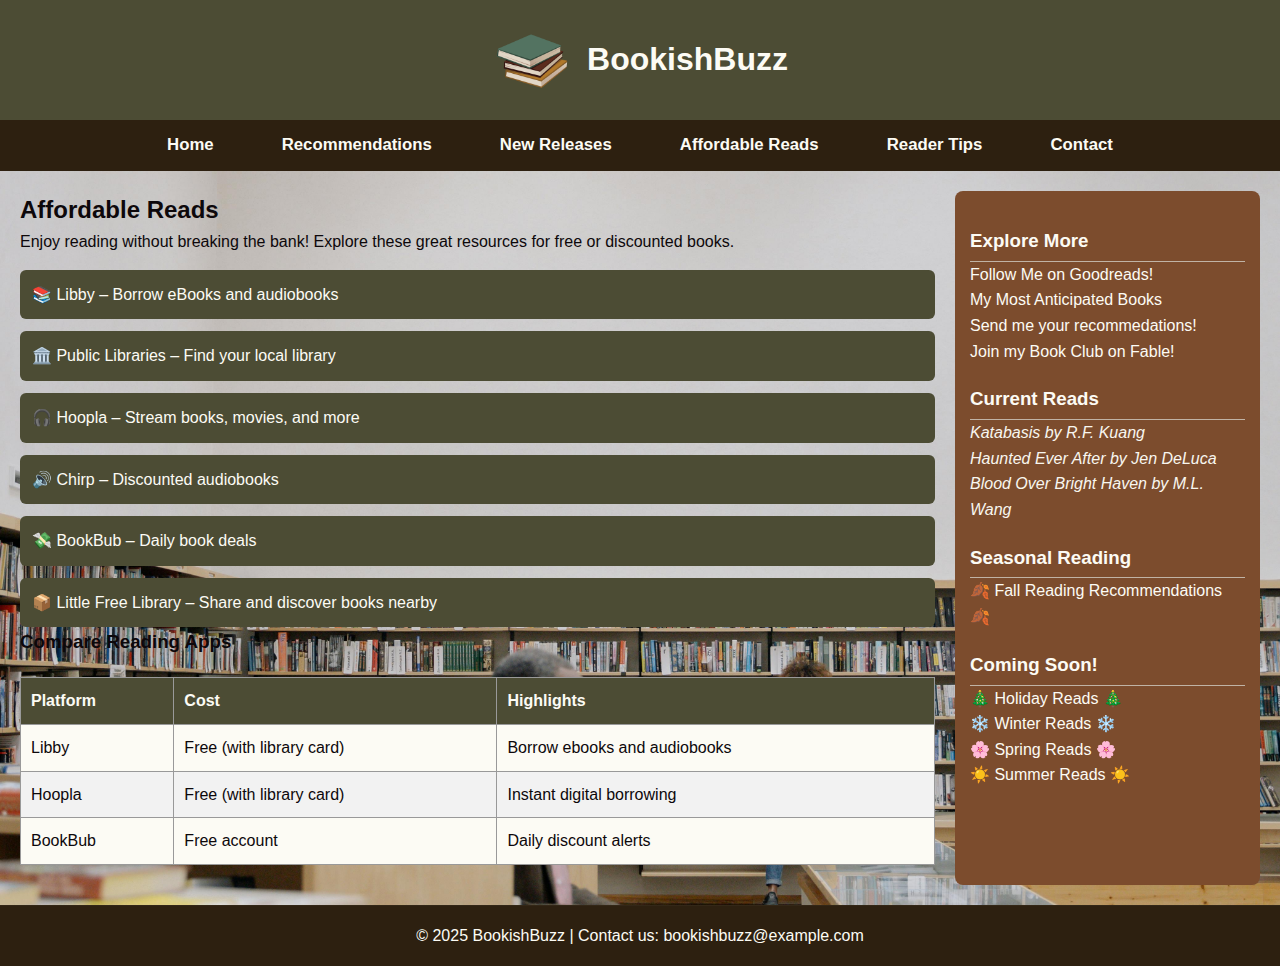
<file: affordable-reads.html>
<!DOCTYPE html>
<html lang="en">
<head>
  <meta charset="UTF-8">
  <meta name="viewport" content="width=device-width, initial-scale=1.0">
  <meta name="description" content="Discover affordable and free reading options with BookishBuzz. Explore library apps, book deals, and budget-friendly ways to enjoy more books.">
  <meta name="author" content="BookishBuzz Team">
  <meta name="keywords" content="free books, affordable reading, Libby, Hoopla, BookBub, library ebooks, budget books">

  <!-- Google tag (gtag.js) -->
<script async src="https://www.googletagmanager.com/gtag/js?id=G-G4XDZD9MVH"></script>
<script>
  window.dataLayer = window.dataLayer || [];
  function gtag(){dataLayer.push(arguments);}
  gtag('js', new Date());

  gtag('config', 'G-G4XDZD9MVH');
</script>

  <title>BookishBuzz - Affordable Reads</title>
  <link rel="stylesheet" href="bookishbuzz.css">
</head>
<body class="affordable-page">
  <div id="wrapper">

<header>
  <img src="images/booklogo.PNG" alt="Three stacked books with green, brown, and yellow covers, arranged at angles to suggest a casual, welcoming atmosphere. No visible text. The background is plain, emphasizing the books as the central focus. The tone is warm and inviting." class="logo">
  <h1><a href="index.html" class="site-title">BookishBuzz</a></h1>
</header>

    <nav>
      <ul>
        <li><a href="index.html">Home</a></li>
        <li><a href="recommendations.html">Recommendations</a></li>
        <li><a href="new-releases.html">New Releases</a></li>
        <li><a href="affordable-reads.html">Affordable Reads</a></li>
        <li><a href="reader-tips.html">Reader Tips</a></li>
        <li><a href="contact.html">Contact</a></li>
      </ul>
    </nav>

    <div class="container">
<main>
  <h2>Affordable Reads</h2>
  <p>Enjoy reading without breaking the bank! Explore these great resources for free or discounted books.</p>

  <div class="affordable-links">
    <a href="https://libbyapp.com/interview/welcome#doYouHaveACard" target="_blank">📚 Libby – Borrow eBooks and audiobooks</a>
    <a href="https://www.usa.gov/libraries-and-archives" target="_blank">🏛️ Public Libraries – Find your local library</a>
    <a href="https://www.hoopladigital.com" target="_blank">🎧 Hoopla – Stream books, movies, and more</a>
    <a href="https://www.chirpbooks.com/home" target="_blank">🔊 Chirp – Discounted audiobooks</a>
    <a href="https://www.bookbub.com/launch" target="_blank">💸 BookBub – Daily book deals</a>
    <a href="https://littlefreelibrary.org/" target="_blank">📦 Little Free Library – Share and discover books nearby</a>
  </div>

  <section>
  <h3>Compare Reading Apps</h3>
  <table>
    <thead>
      <tr>
        <th>Platform</th>
        <th>Cost</th>
        <th>Highlights</th>
      </tr>
    </thead>
    <tbody>
      <tr>
        <td>Libby</td>
        <td>Free (with library card)</td>
        <td>Borrow ebooks and audiobooks</td>
      </tr>
      <tr>
        <td>Hoopla</td>
        <td>Free (with library card)</td>
        <td>Instant digital borrowing</td>
      </tr>
      <tr>
        <td>BookBub</td>
        <td>Free account</td>
        <td>Daily discount alerts</td>
      </tr>
    </tbody>
  </table>
</section>
</main>


<aside>
  <h3>Explore More</h3>
  <ul>
    <li><a href="https://www.goodreads.com/user/show/118692217">Follow Me on Goodreads! </a></li>
    <li><a href="new-releases.html">My Most Anticipated Books</a></li>
    <li><a href="contact.html">Send me your recommedations!</a></li>
    <li><a href="https://fable.co/club/fantasy-ish-book-club-with-jackie-jackieandbooks-408933734964">Join my Book Club on Fable!</a></li>
  </ul>

  <h3>Current Reads</h3>
  <ul class="current-reads">
    <li><em>Katabasis</em> by R.F. Kuang</li>
    <li><em>Haunted Ever After</em> by Jen DeLuca</li>
    <li><em>Blood Over Bright Haven</em> by M.L. Wang</li>
  </ul>

  <h3>Seasonal Reading</h3>
  <ul>
    <li><a href="fallreads.html">🍂 Fall Reading Recommendations 🍂</a></li>
  </ul>
    <h3>Coming Soon!</h3>
  <ul>
    <li><a href="holidayreads.html">🎄 Holiday Reads 🎄</a></li>
    <li><a href="winterreads.html">❄️ Winter Reads ❄️</a></li>
    <li><a href="springreads.html">🌸 Spring Reads 🌸</a></li>
    <li><a href="summerreads.html">☀️ Summer Reads ☀️</a></li>
  </ul>
</aside>
    </div>

    <footer>
      <p>&copy; 2025 BookishBuzz |
        Contact us: <a href="mailto:bookishbuzz@example.com">bookishbuzz@example.com</a>
      </p>
    </footer>

  </div>
</body>
</html>
</file>
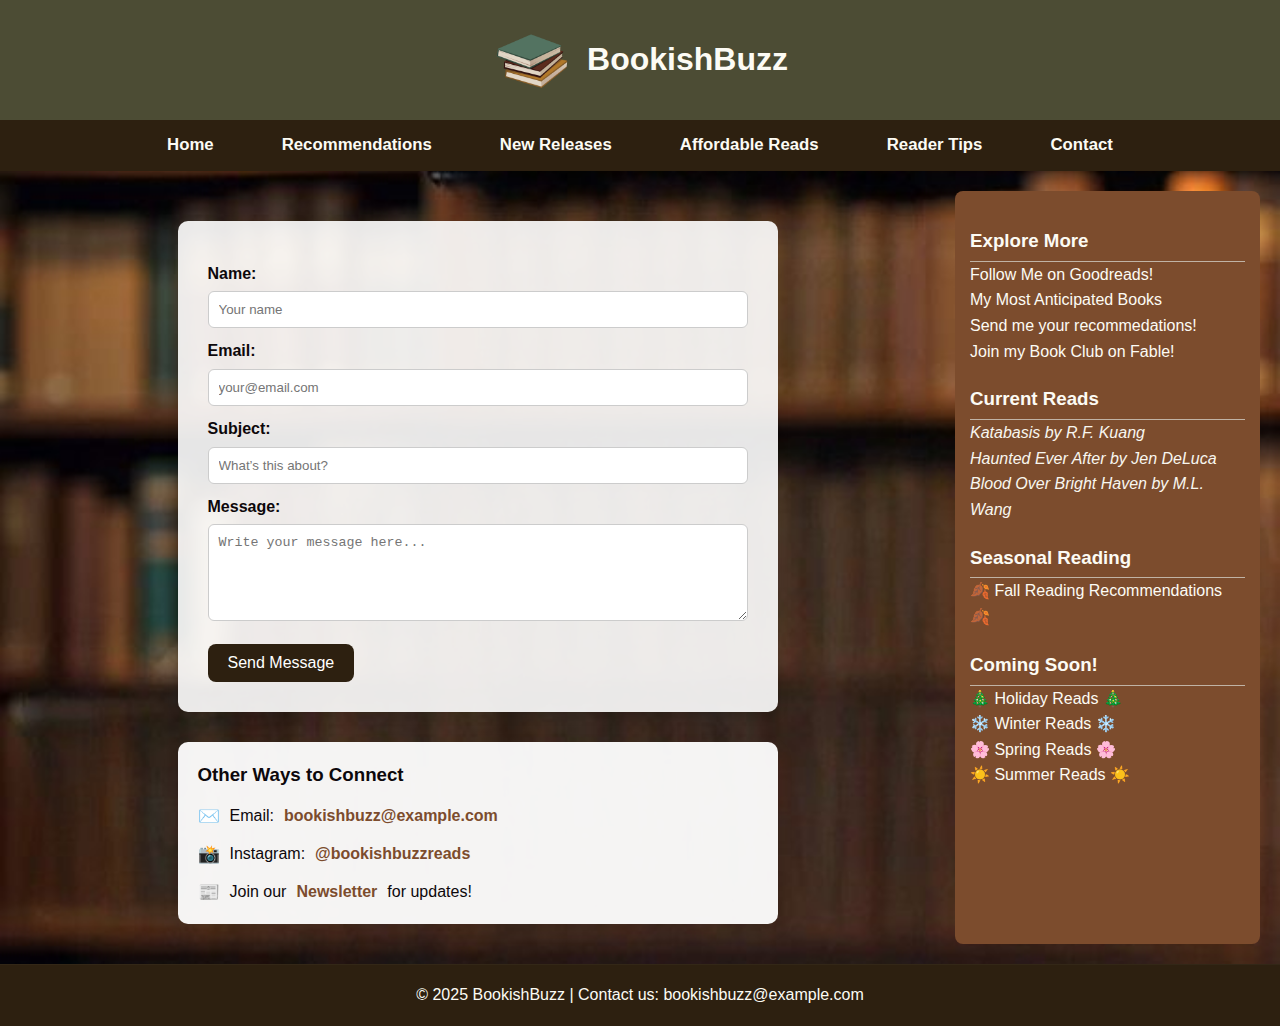
<file: contact.html>
<!DOCTYPE html>
<html lang="en">
<head>
  <meta charset="UTF-8">
  <meta name="viewport" content="width=device-width, initial-scale=1.0">
  <meta name="description" content="Contact BookishBuzz to share your book recommendations, join our newsletter, or connect on social media.">
  <meta name="author" content="BookishBuzz Team">
  <meta name="keywords" content="contact, book blog contact, email, bookishbuzz, reader community, newsletter signup">

  <!-- Google tag (gtag.js) -->
<script async src="https://www.googletagmanager.com/gtag/js?id=G-G4XDZD9MVH"></script>
<script>
  window.dataLayer = window.dataLayer || [];
  function gtag(){dataLayer.push(arguments);}
  gtag('js', new Date());

  gtag('config', 'G-G4XDZD9MVH');
</script>

  <title>Contact | BookishBuzz</title>
  <link rel="stylesheet" href="bookishbuzz.css">
</head>
<body class="contact-page">
  <div id="wrapper">

<header>
  <img src="images/booklogo.PNG" alt="Three stacked books with green, brown, and yellow covers, arranged at angles to suggest a casual, welcoming atmosphere. No visible text. The background is plain, emphasizing the books as the central focus. The tone is warm and inviting." class="logo">
  <h1><a href="index.html" class="site-title">BookishBuzz</a></h1>
</header>

    <nav>
      <ul>
        <li><a href="index.html">Home</a></li>
        <li><a href="recommendations.html">Recommendations</a></li>
        <li><a href="new-releases.html">New Releases</a></li>
        <li><a href="affordable-reads.html">Affordable Reads</a></li>
        <li><a href="reader-tips.html">Reader Tips</a></li>
        <li><a href="contact.html">Contact</a></li>
      </ul>
    </nav>

    <div class="container">
      <main>
<section class="contact-form-section">
  <input type="checkbox" id="submitted" hidden>

  <form class="contact-form" onsubmit="event.preventDefault(); document.getElementById('submitted').checked = true;">
    <label for="name">Name:</label>
    <input type="text" id="name" name="name" placeholder="Your name" required>

    <label for="email">Email:</label>
    <input type="email" id="email" name="email" placeholder="your@email.com" required>

    <label for="subject">Subject:</label>
    <input type="text" id="subject" name="subject" placeholder="What’s this about?" required>

    <label for="message">Message:</label>
    <textarea id="message" name="message" rows="5" placeholder="Write your message here..." required></textarea>

    <button type="submit">Send Message</button>
</form>

<div class="thank-you-message">
    <h3>Thank you for reaching out! 💌</h3>
    <p>Your message has been sent. I’ll get back to you as soon as possible.</p>
  </div>
</section>

    <section class="other-contact">
        <h3>Other Ways to Connect</h3>
            <ul>
            <li>Email: <a href="mailto:bookishbuzz@example.com">bookishbuzz@example.com</a></li>
            <li>Instagram: <a href="#" target="_blank">@bookishbuzzreads</a></li>
            <li>Join our <a href="#">Newsletter</a> for updates!</li>
            </ul>
    </section>
</main>

<aside>
  <h3>Explore More</h3>
  <ul>
    <li><a href="https://www.goodreads.com/user/show/118692217">Follow Me on Goodreads! </a></li>
    <li><a href="new-releases.html">My Most Anticipated Books</a></li>
    <li><a href="contact.html">Send me your recommedations!</a></li>
    <li><a href="https://fable.co/club/fantasy-ish-book-club-with-jackie-jackieandbooks-408933734964">Join my Book Club on Fable!</a></li>
  </ul>

  <h3>Current Reads</h3>
  <ul class="current-reads">
    <li><em>Katabasis</em> by R.F. Kuang</li>
    <li><em>Haunted Ever After</em> by Jen DeLuca</li>
    <li><em>Blood Over Bright Haven</em> by M.L. Wang</li>
  </ul>

  <h3>Seasonal Reading</h3>
  <ul>
    <li><a href="fallreads.html">🍂 Fall Reading Recommendations 🍂</a></li>
  </ul>
    <h3>Coming Soon!</h3>
  <ul>
    <li><a href="holidayreads.html">🎄 Holiday Reads 🎄</a></li>
    <li><a href="winterreads.html">❄️ Winter Reads ❄️</a></li>
    <li><a href="springreads.html">🌸 Spring Reads 🌸</a></li>
    <li><a href="summerreads.html">☀️ Summer Reads ☀️</a></li>
  </ul>
</aside>

    </div>

    <footer>
      <p>&copy; 2025 BookishBuzz | Contact us: <a href="mailto:bookishbuzz@example.com">bookishbuzz@example.com</a></p>
    </footer>

  </div>
</body>
</html>
</file>
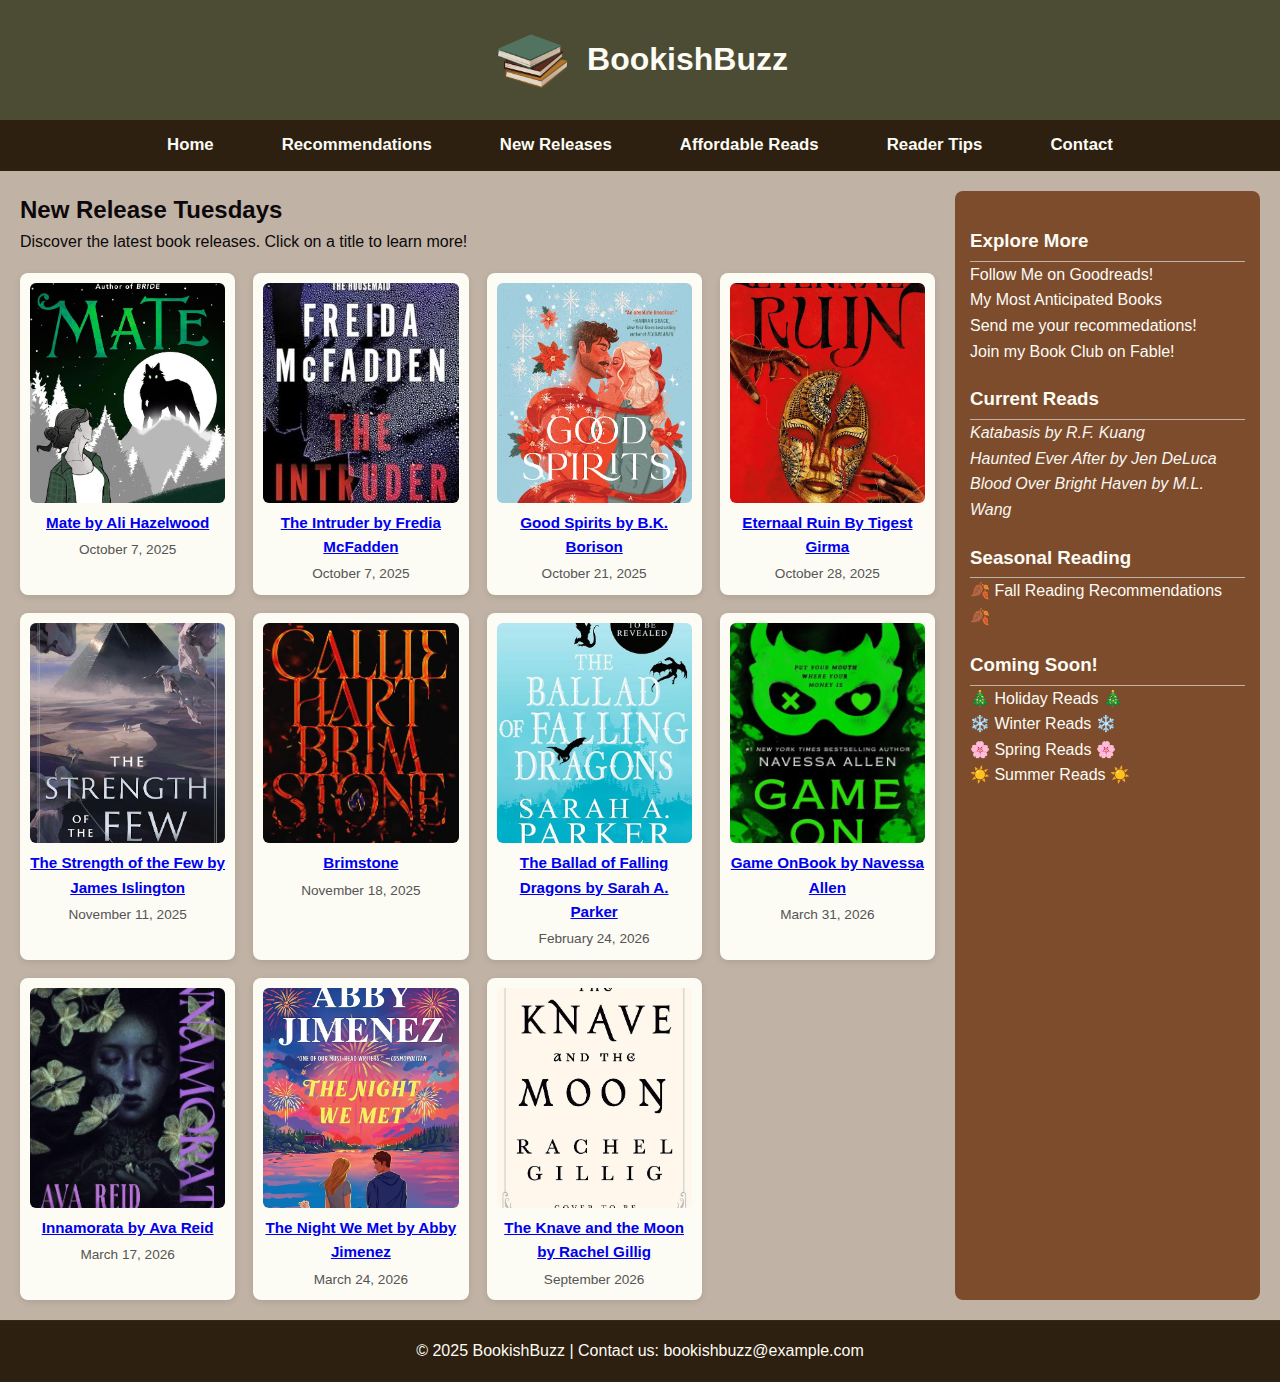
<file: new-releases.html>
<!DOCTYPE html>
<html lang="en">
<head>
  <meta charset="UTF-8">
  <meta name="viewport" content="width=device-width, initial-scale=1.0">
  <meta name="description" content="Stay updated with the newest book releases on BookishBuzz. Browse upcoming titles in fantasy, romance, and more.">
  <meta name="author" content="BookishBuzz Team">
  <meta name="keywords" content="new book releases, 2025 books, fantasy novels, romance releases, new fiction, upcoming books">

  <!-- Google tag (gtag.js) -->
<script async src="https://www.googletagmanager.com/gtag/js?id=G-G4XDZD9MVH"></script>
<script>
  window.dataLayer = window.dataLayer || [];
  function gtag(){dataLayer.push(arguments);}
  gtag('js', new Date());

  gtag('config', 'G-G4XDZD9MVH');
</script>

  <title>BookishBuzz - New Releases</title>
  <link rel="stylesheet" href="bookishbuzz.css">
</head>
<body>
  <div id="wrapper">

<header>
  <img src="images/booklogo.PNG" alt="Three stacked books with green, brown, and yellow covers, arranged at angles to suggest a casual, welcoming atmosphere. No visible text. The background is plain, emphasizing the books as the central focus. The tone is warm and inviting." class="logo">
  <h1><a href="index.html" class="site-title">BookishBuzz</a></h1>
</header>

    <nav>
      <ul>
        <li><a href="index.html">Home</a></li>
        <li><a href="recommendations.html">Recommendations</a></li>
        <li><a href="new-releases.html">New Releases</a></li>
        <li><a href="affordable-reads.html">Affordable Reads</a></li>
        <li><a href="reader-tips.html">Reader Tips</a></li>
        <li><a href="contact.html">Contact</a></li>
      </ul>
    </nav>

    <div class="container">
<main>
  <h2>New Release Tuesdays</h2>
  <p>Discover the latest book releases. Click on a title to learn more!</p>

  <section class="new-releases-grid">
    <article>
      <img src="images/New Releases/mate.jpg" alt="Mate Book Cover">
      <h3><a href="#">Mate by Ali Hazelwood</a></h3>
      <p>October 7, 2025</p>
    </article>

    <article>
      <img src="images/New Releases/theintruder.jpg" alt="The Intruder Book Cover">
      <h3><a href="#">The Intruder by Fredia McFadden</a></h3>
      <p>October 7, 2025</p>
    </article>
    <article>
      <img src="images/New Releases/goodspirts.jpg" alt="Good Spirts Book Cover">
      <h3><a href="#">Good Spirits by B.K. Borison </a></h3>
      <p>October 21, 2025</p>
    </article>
    <article>
      <img src="images/New Releases/eternalruin.jpg" alt="Eternal Ruin Book Cover">
      <h3><a href="#">Eternaal Ruin By Tigest Girma</a></h3>
      <p>October 28, 2025</p>
    </article>
    <article>
      <img src="images/New Releases/thestrengthofthefew.jpg" alt="The Strength of the Few Book Cover">
      <h3><a href="#">The Strength of the Few by James Islington</a></h3>
      <p>November 11, 2025</p>
    </article>    
    <article>
      <img src="images/New Releases/brimstone.jpg" alt="brimstone Book Cover">
      <h3><a href="#">Brimstone</a></h3>
      <p>November 18, 2025</p>
    </article>
    <article>
      <img src="images/New Releases/theballadoffallingdragons.jpg" alt="The Ballad of Falling Dragons Book Cover">
      <h3><a href="#">The Ballad of Falling Dragons by Sarah A. Parker</a></h3>
      <p>February 24, 2026</p>
    </article>    
    <article>
      <img src="images/New Releases/gameon.jpg" alt="Game On Book Cover">
      <h3><a href="#">Game OnBook by Navessa Allen</a></h3>
      <p>March 31, 2026</p>
    </article>

    <article>
      <img src="images/New Releases/innamorata.jpg" alt="Innamorata Book Cover">
      <h3><a href="#">Innamorata by Ava Reid</a></h3>
      <p>March 17, 2026</p>
    </article>


    <article>
      <img src="images/New Releases/thenightwemet.JPG" alt="The Night We Met Book Cover">
      <h3><a href="#">The Night We Met by Abby Jimenez</a></h3>
      <p>March 24, 2026</p>
    </article>
    <article>
      <img src="images/New Releases/theknaveandthemoon.jpg" alt="The Knave and the Moon Book Cover">
      <h3><a href="#">The Knave and the Moon by Rachel Gillig</a></h3>
      <p>September 2026</p>
    </article>
  </section>
  </main>

<aside>
  <h3>Explore More</h3>
  <ul>
    <li><a href="https://www.goodreads.com/user/show/118692217">Follow Me on Goodreads! </a></li>
    <li><a href="new-releases.html">My Most Anticipated Books</a></li>
    <li><a href="contact.html">Send me your recommedations!</a></li>
    <li><a href="https://fable.co/club/fantasy-ish-book-club-with-jackie-jackieandbooks-408933734964">Join my Book Club on Fable!</a></li>
  </ul>

  <h3>Current Reads</h3>
  <ul class="current-reads">
    <li><em>Katabasis</em> by R.F. Kuang</li>
    <li><em>Haunted Ever After</em> by Jen DeLuca</li>
    <li><em>Blood Over Bright Haven</em> by M.L. Wang</li>
  </ul>

  <h3>Seasonal Reading</h3>
  <ul>
    <li><a href="fallreads.html">🍂 Fall Reading Recommendations 🍂</a></li>
  </ul>
    <h3>Coming Soon!</h3>
  <ul>
    <li><a href="holidayreads.html">🎄 Holiday Reads 🎄</a></li>
    <li><a href="winterreads.html">❄️ Winter Reads ❄️</a></li>
    <li><a href="springreads.html">🌸 Spring Reads 🌸</a></li>
    <li><a href="summerreads.html">☀️ Summer Reads ☀️</a></li>
  </ul>
</aside>
    </div>

    <footer>
      <p>&copy; 2025 BookishBuzz |
        Contact us: <a href="mailto:bookishbuzz@example.com">bookishbuzz@example.com</a>
      </p>
    </footer>

  </div>
</body>
</html>
</file>
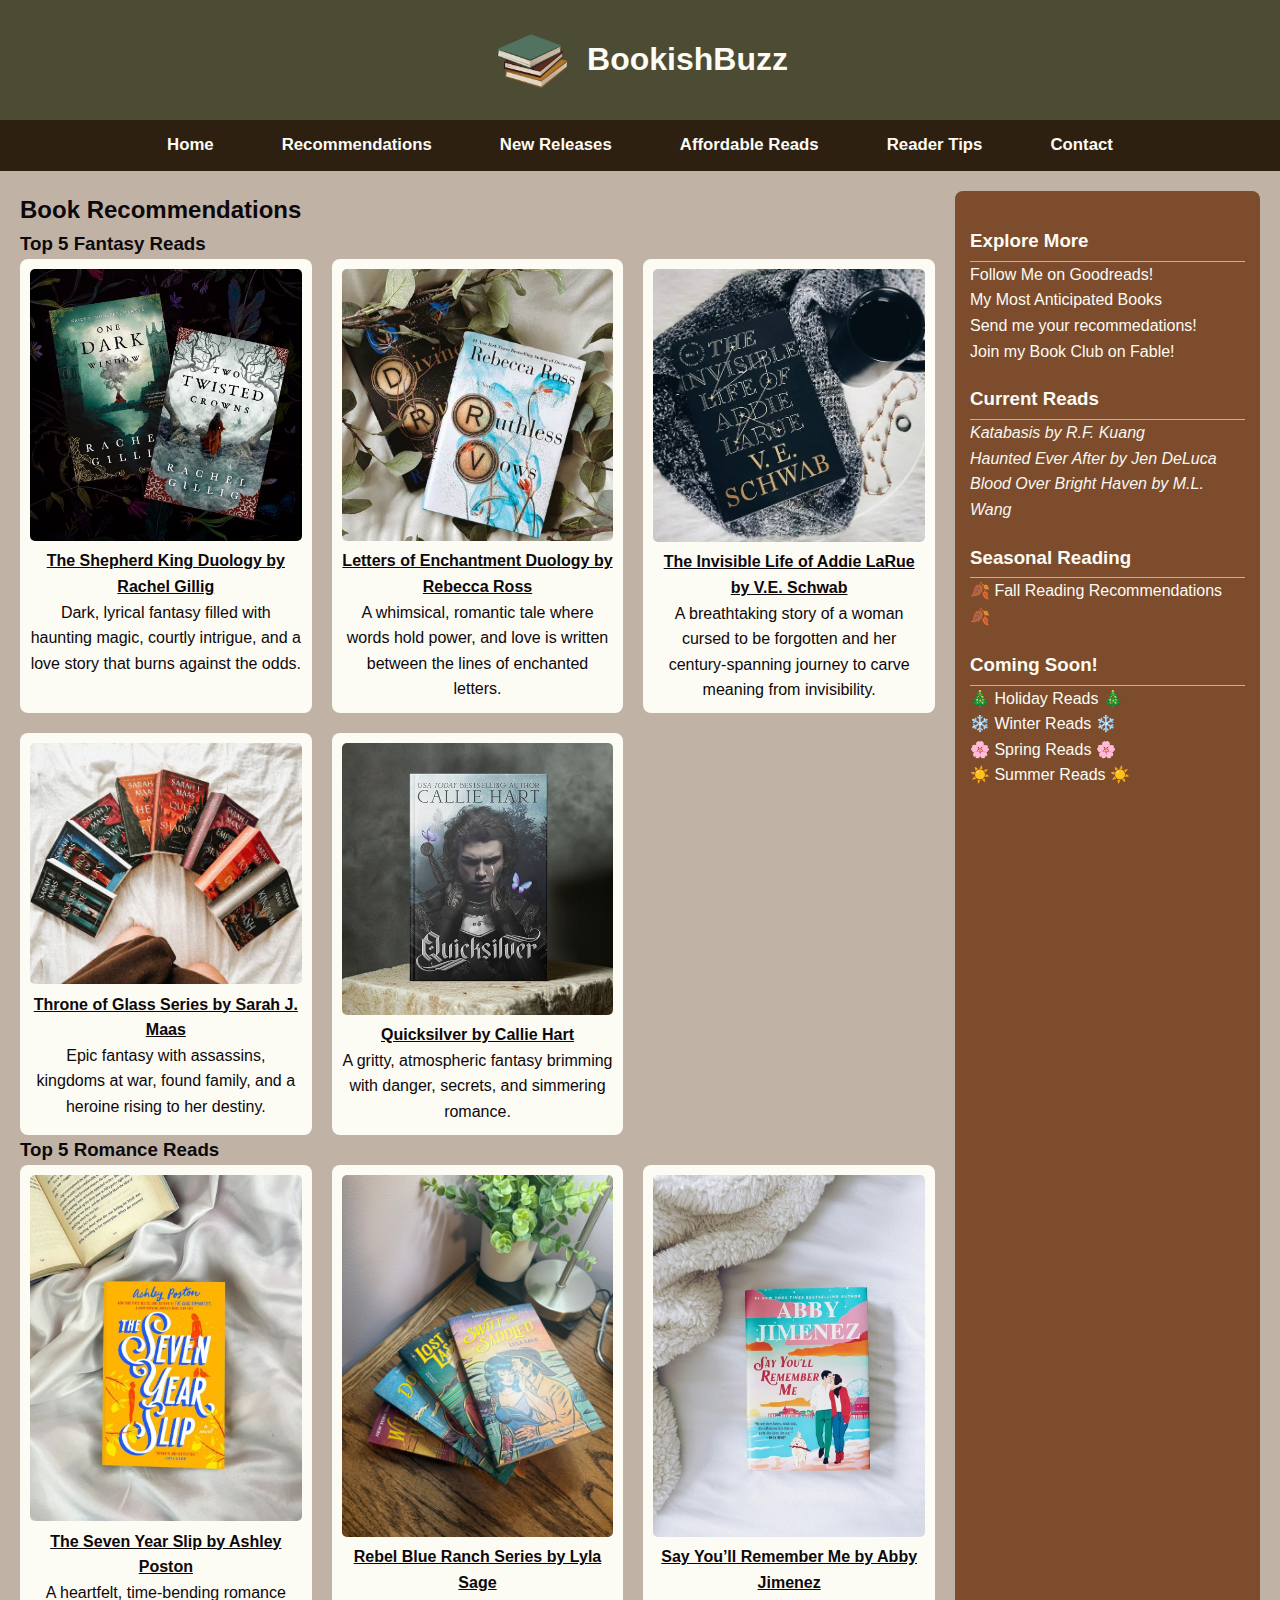
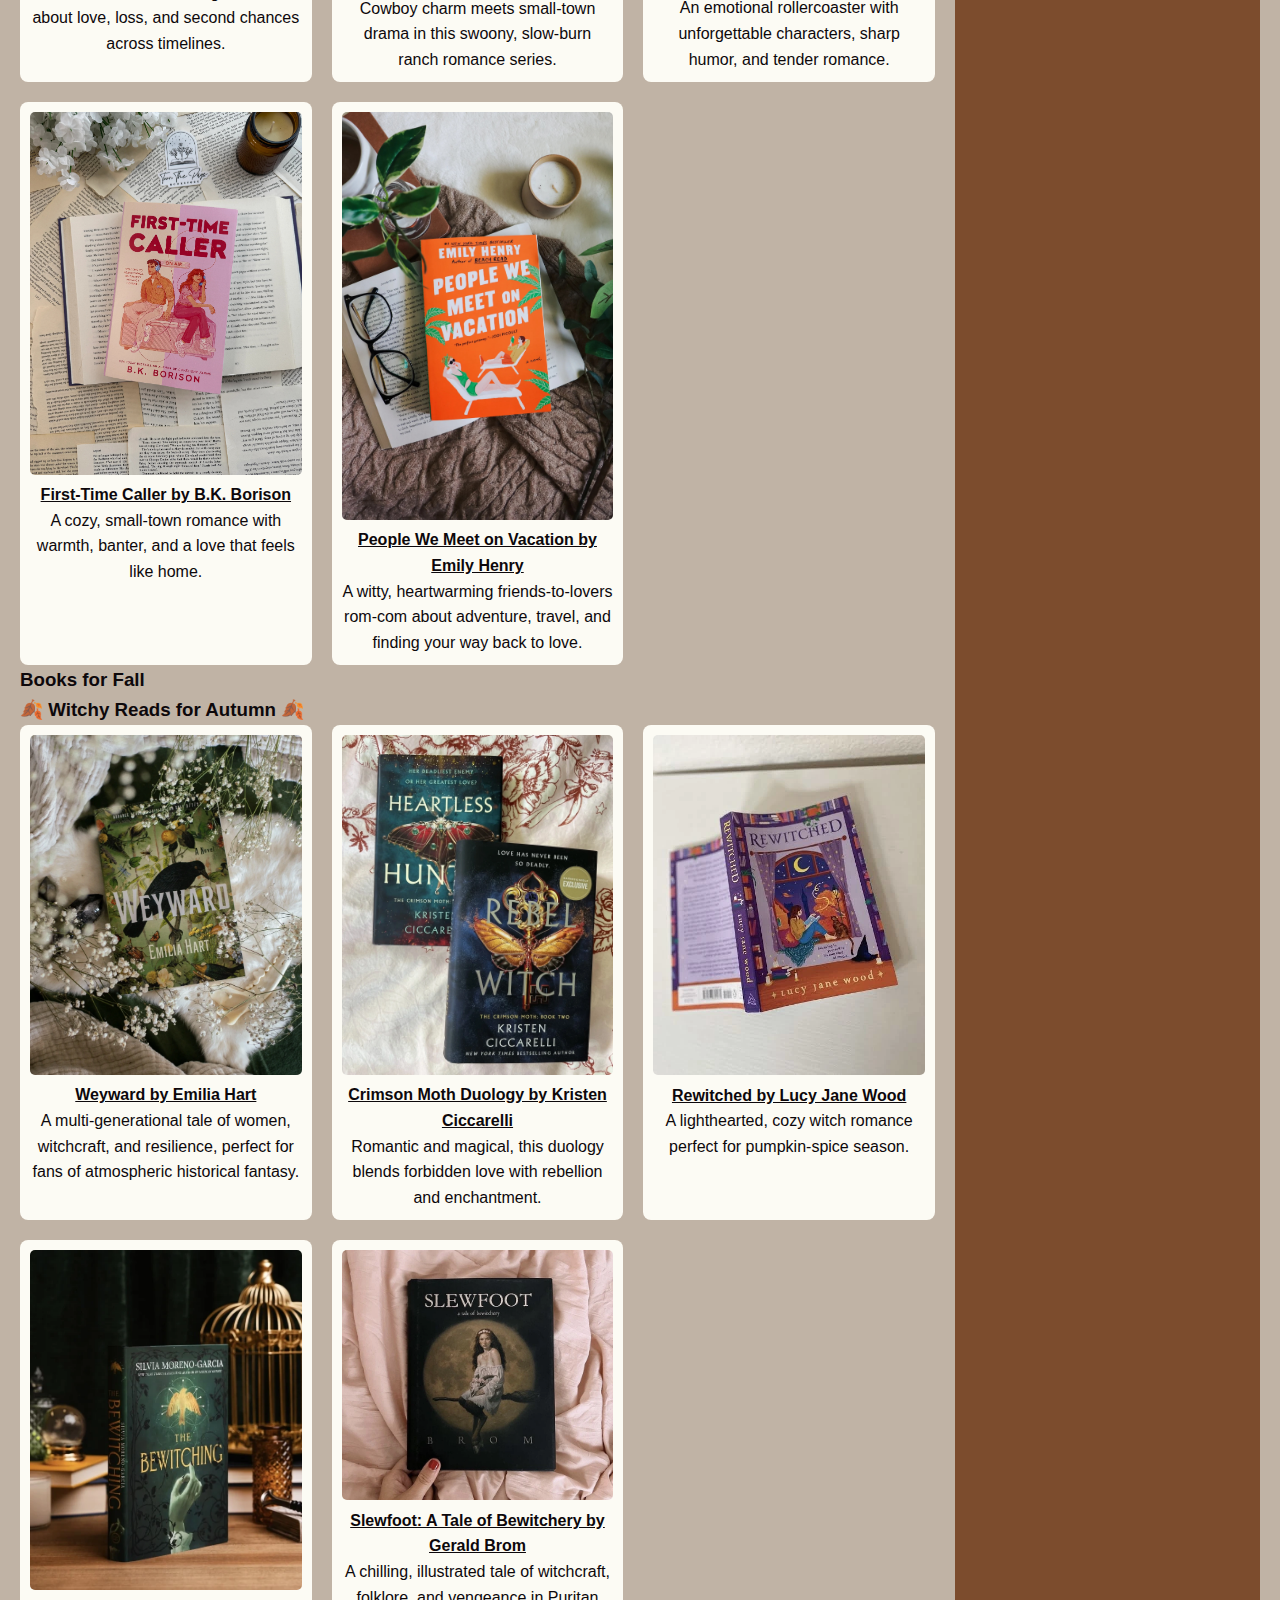
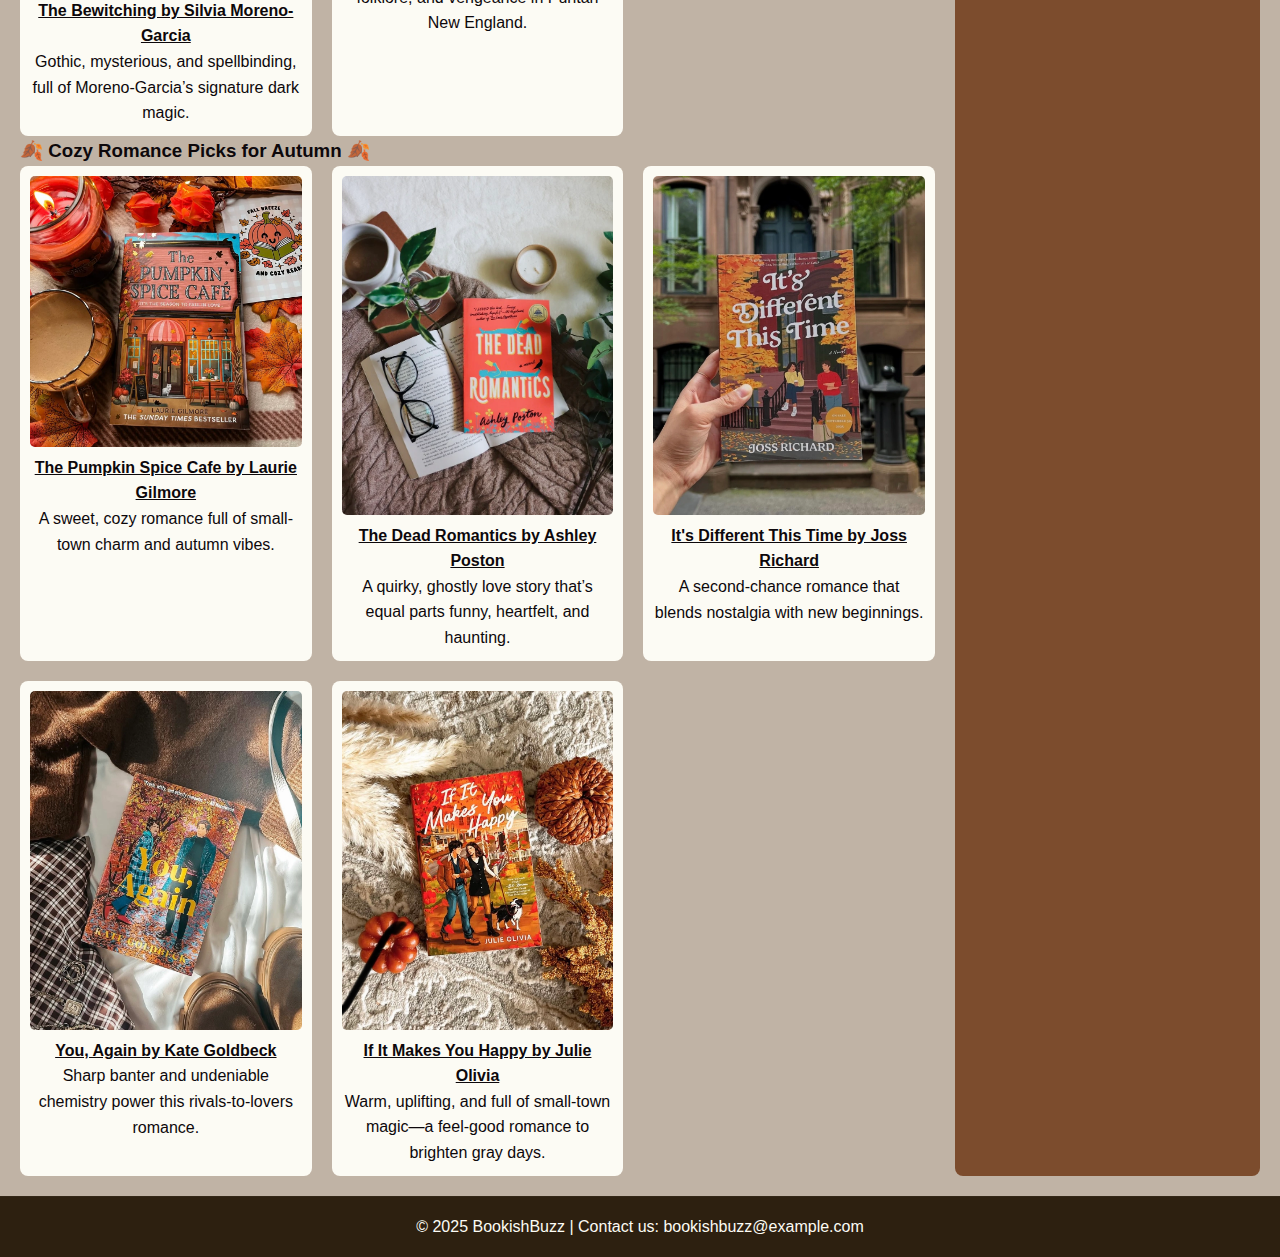
<file: recommendations.html>
<!DOCTYPE html>
<html lang="en">
<head>
  <meta charset="UTF-8">
  <meta name="viewport" content="width=device-width, initial-scale=1.0">
  <meta name="description" content="Find top book recommendations across fantasy, romance, and seasonal reads on BookishBuzz. Explore handpicked favorites from avid readers.">
  <meta name="author" content="BookishBuzz Team">
  <meta name="keywords" content="book recommendations, fantasy books, romance novels, reading list, fall reads, best books">

  <!-- Google tag (gtag.js) -->
<script async src="https://www.googletagmanager.com/gtag/js?id=G-G4XDZD9MVH"></script>
<script>
  window.dataLayer = window.dataLayer || [];
  function gtag(){dataLayer.push(arguments);}
  gtag('js', new Date());

  gtag('config', 'G-G4XDZD9MVH');
</script>

  <title>BookishBuzz - Recommendations</title>
  <link rel="stylesheet" href="bookishbuzz.css">
</head>
<body>
  <div id="wrapper">

<header>
  <img src="images/booklogo.PNG" alt="Three stacked books with green, brown, and yellow covers, arranged at angles to suggest a casual, welcoming atmosphere. No visible text. The background is plain, emphasizing the books as the central focus. The tone is warm and inviting." class="logo">
  <h1><a href="index.html" class="site-title">BookishBuzz</a></h1>
</header>

    <nav>
      <ul>
        <li><a href="index.html">Home</a></li>
        <li><a href="recommendations.html">Recommendations</a></li>
        <li><a href="new-releases.html">New Releases</a></li>
        <li><a href="affordable-reads.html">Affordable Reads</a></li>
        <li><a href="reader-tips.html">Reader Tips</a></li>
        <li><a href="contact.html">Contact</a></li>
      </ul>
    </nav>

    <div class="container">
      <main>
        <h2>Book Recommendations</h2>
        <section>
          <h3>Top 5 Fantasy Reads</h3>
          <div class="book-grid">
            <figure>
              <img src="images/recommedations/theshepherdking.jpg" alt="The Shepherd King Duology Cover">
              <figcaption>
                <a href="https://www.goodreads.com/series/351903-the-shepherd-king" target="_blank" rel="noopener noreferrer">
                <strong>The Shepherd King Duology by Rachel Gillig</strong>
                </a><br>
                Dark, lyrical fantasy filled with haunting magic, courtly intrigue, and a love story that burns against the odds.
              </figcaption>
            </figure>

            <figure>
              <img src="images/recommedations/lettersofenchantment.jpg" alt="Letters of Enchantment Duology Cover">
              <figcaption>
                <a href="https://www.goodreads.com/series/338541-letters-of-enchantment" target="_blank" rel="noopener noreferrer">
                <strong>Letters of Enchantment Duology by Rebecca Ross</strong>
                </a><br>
                A whimsical, romantic tale where words hold power, and love is written between the lines of enchanted letters.
              </figcaption>
            </figure>

            <figure>
              <img src="images/recommedations/addielarue.jpg" alt="The Invisible Life of Addie LaRue Book Cover">
              <figcaption>
                <a href="https://www.goodreads.com/book/show/50623864-the-invisible-life-of-addie-larue" target="_blank" rel="noopener noreferrer">
                <strong>The Invisible Life of Addie LaRue by V.E. Schwab</strong>
                </a><br>
                A breathtaking story of a woman cursed to be forgotten and her century-spanning journey to carve meaning from invisibility.
              </figcaption>
            </figure>

            <figure>
              <img src="images/recommedations/throneofglass.jpg" alt="Throne of Glass Series Cover">
              <figcaption>
                <a href="https://www.goodreads.com/series/51288-throne-of-glass" target="_blank" rel="noopener noreferrer">
                <strong>Throne of Glass Series by Sarah J. Maas</strong>
                </a><br>
                Epic fantasy with assassins, kingdoms at war, found family, and a heroine rising to her destiny.
              </figcaption>
            </figure>

            <figure>
              <img src="images/recommedations/quicksilver.jpg" alt="Quicksilver Book Cover">
              <figcaption>
                <a href="https://www.goodreads.com/book/show/217536270-quicksilver" target="_blank" rel="noopener noreferrer">
                <strong>Quicksilver by Callie Hart</strong>
                </a><br>
                A gritty, atmospheric fantasy brimming with danger, secrets, and simmering romance.
              </figcaption>
            </figure>
          </div>
        </section>

        <section>
          <h3>Top 5 Romance Reads</h3>
          <div class="book-grid">
            <figure>
              <img src="images/recommedations/thesevenyearslip.jpg" alt="The Seven Year Slip Book Cover">
              <figcaption>
                <a href="https://www.goodreads.com/book/show/62926938-the-seven-year-slip" target="_blank" rel="noopener noreferrer">
                <strong>The Seven Year Slip by Ashley Poston</strong>
                </a><br>
                A heartfelt, time-bending romance about love, loss, and second chances across timelines.
              </figcaption>
            </figure>
            <figure>
              <img src="images/recommedations/rebelblueranch.jpg" alt="Rebel Blue Ranch Book Cover">
              <figcaption>
                <a href="https://www.goodreads.com/series/372948-rebel-blue-ranch" target="_blank" rel="noopener noreferrer">
                <strong>Rebel Blue Ranch Series by Lyla Sage</strong>
                </a><br>
                Cowboy charm meets small-town drama in this swoony, slow-burn ranch romance series.
              </figcaption>
            </figure>
            <figure>
              <img src="images/recommedations/sayyoullrememberme.jpg" alt="Say You'll Remember Me Book Cover">
              <figcaption>
                <a href="https://www.goodreads.com/book/show/216437557-say-you-ll-remember-me" target="_blank" rel="noopener noreferrer">
                <strong>Say You’ll Remember Me by Abby Jimenez</strong>
                </a><br>
               An emotional rollercoaster with unforgettable characters, sharp humor, and tender romance.
              </figcaption>
            </figure>
            <figure>
              <img src="images/recommedations/firsttimecaller.jpg" alt="First-Time Caller Book Cover">
              <figcaption>
                <a href="https://www.goodreads.com/book/show/213243908-first-time-caller" target="_blank" rel="noopener noreferrer">
                <strong>First-Time Caller by B.K. Borison</strong>
                </a><br>
               A cozy, small-town romance with warmth, banter, and a love that feels like home.
              </figcaption>
              </figure>
              
              <figure>
              <img src="images/recommedations/pwmov.jpg" alt="People We Meet on Vacation Book Cover">
              <figcaption>
                <a href="https://www.goodreads.com/book/show/54985743-people-we-meet-on-vacation" target="_blank" rel="noopener noreferrer">
                <strong>People We Meet on Vacation by Emily Henry</strong>
                </a><br>
                A witty, heartwarming friends-to-lovers rom-com about adventure, travel, and finding your way back to love.
              </figcaption>
              </figure>
          </div>
        </section>

        <section>
          <h3>Books for Fall</h3>
          <h3>🍂 Witchy Reads for Autumn 🍂</h3>
          <div class="book-grid">
              <figure>
              <img src="images/fallwitchybooks/weyward.webp" alt="Weyward Book Cover">
              <figcaption>
                <a href="https://www.goodreads.com/book/show/127280850-weyward" target="_blank" rel="noopener noreferrer">
                <strong>Weyward by Emilia Hart</strong>
                </a><br>
                A multi-generational tale of women, witchcraft, and resilience, perfect for fans of atmospheric historical fantasy.
              </figcaption>
              </figure>
              <figure>
              <img src="images/fallwitchybooks/thecrimsonmothduology.webp" alt="The Crimson Moth Duology Book Cover">
              <figcaption>
                <a href="https://www.goodreads.com/series/352237-the-crimson-moth" target="_blank" rel="noopener noreferrer">
                <strong>Crimson Moth Duology by Kristen Ciccarelli</strong>
                </a><br>
                 Romantic and magical, this duology blends forbidden love with rebellion and enchantment.
              </figcaption>
              </figure>
              <figure>
              <img src="images/fallwitchybooks/rewitched.webp" alt="Rewitched Book Cover">
              <figcaption>
                <a href="https://www.goodreads.com/book/show/210847437-rewitched" target="_blank" rel="noopener noreferrer">
                <strong>Rewitched by Lucy Jane Wood</strong>
                </a><br>
                A lighthearted, cozy witch romance perfect for pumpkin-spice season.
              </figcaption>
              </figure>
              <figure>
              <img src="images/fallwitchybooks/thebewitching.webp" alt="The Bewitching Book Cover">
              <figcaption>
                <a href="https://www.goodreads.com/book/show/220458657-the-bewitching" target="_blank" rel="noopener noreferrer">
                <strong>The Bewitching by Silvia Moreno-Garcia </strong>
                </a><br>
                 Gothic, mysterious, and spellbinding, full of Moreno-Garcia’s signature dark magic.
              </figcaption>
              </figure>
              <figure>
              <img src="images/fallwitchybooks/slewfoot.webp" alt="Slewfoot Book Cover">
              <figcaption>
                <a href="https://www.goodreads.com/book/show/56179372-slewfoot" target="_blank" rel="noopener noreferrer">
                <strong>Slewfoot: A Tale of Bewitchery by Gerald Brom </strong>
                </a><br>
                A chilling, illustrated tale of witchcraft, folklore, and vengeance in Puritan New England.
              </figcaption>
              </figure>
          </div>
        </section>

          <h3>🍂 Cozy Romance Picks for Autumn 🍂</h3>
          <div class="book-grid">
              <figure>
              <img src="images/fallromance/thepumpkinspicecafe.webp" alt=" The Pumpkin Spice Cafe Book Cover">
              <figcaption>
                <a href="https://www.goodreads.com/book/show/139391940-the-pumpkin-spice-caf" target="_blank" rel="noopener noreferrer">
                <strong>The Pumpkin Spice Cafe by Laurie Gilmore</strong>
                </a><br>
               A sweet, cozy romance full of small-town charm and autumn vibes.
              </figcaption>
              </figure>
              <figure>
              <img src="images/fallromance/thedeadromantics.webp" alt=" The Dead Romantics Book Cover">
              <figcaption>
                <a href="https://www.goodreads.com/book/show/58885776-the-dead-romantics" target="_blank" rel="noopener noreferrer">
                <strong>The Dead Romantics by Ashley Poston</strong>
                </a><br>
                A quirky, ghostly love story that’s equal parts funny, heartfelt, and haunting.
              </figcaption>
              </figure>
              <figure>
              <img src="images/fallromance/itsdifferentthistime.webp" alt="It's Different This Time Book Cover">
              <figcaption>
                <a href="https://www.goodreads.com/book/show/228143079-it-s-different-this-time" target="_blank" rel="noopener noreferrer">
                <strong>It's Different This Time by Joss Richard</strong>
                </a><br>
               A second-chance romance that blends nostalgia with new beginnings.
              </figcaption>
              </figure>
              <figure>
              <img src="images/fallromance/youagain.webp" alt="You, Again Book Cover">
              <figcaption>
                <a href="https://www.goodreads.com/book/show/75665887-you-again" target="_blank" rel="noopener noreferrer">
                <strong>You, Again by Kate Goldbeck</strong>
                </a><br>
               Sharp banter and undeniable chemistry power this rivals-to-lovers romance.
              </figcaption>
              </figure>
              <figure>
              <img src="images/fallromance/ifitmakesyouhappy.webp" alt="If It Makes You Happy Book Cover">
              <figcaption>
                <a href="https://www.goodreads.com/book/show/229004405-if-it-makes-you-happy" target="_blank" rel="noopener noreferrer">
                <strong>If It Makes You Happy by Julie Olivia</strong>
                </a><br>
                Warm, uplifting, and full of small-town magic—a feel-good romance to brighten gray days.
            </figcaption>
            </figure>
          </br>
        </div>
      </main>

<aside>
  <h3>Explore More</h3>
  <ul>
    <li><a href="https://www.goodreads.com/user/show/118692217">Follow Me on Goodreads! </a></li>
    <li><a href="new-releases.html">My Most Anticipated Books</a></li>
    <li><a href="contact.html">Send me your recommedations!</a></li>
    <li><a href="https://fable.co/club/fantasy-ish-book-club-with-jackie-jackieandbooks-408933734964">Join my Book Club on Fable!</a></li>
  </ul>

  <h3>Current Reads</h3>
  <ul class="current-reads">
    <li><em>Katabasis</em> by R.F. Kuang</li>
    <li><em>Haunted Ever After</em> by Jen DeLuca</li>
    <li><em>Blood Over Bright Haven</em> by M.L. Wang</li>
  </ul>

  <h3>Seasonal Reading</h3>
  <ul>
    <li><a href="fallreads.html">🍂 Fall Reading Recommendations 🍂</a></li>
  </ul>

  <h3>Coming Soon!</h3>
  <ul>
    <li><a href="holidayreads.html">🎄 Holiday Reads 🎄</a></li>
    <li><a href="winterreads.html">❄️ Winter Reads ❄️</a></li>
    <li><a href="springreads.html">🌸 Spring Reads 🌸</a></li>
    <li><a href="summerreads.html">☀️ Summer Reads ☀️</a></li>
  </ul>
</aside>
</div>

    <footer>
      <p>&copy; 2025 BookishBuzz |
        Contact us: <a href="mailto:bookishbuzz@example.com">bookishbuzz@example.com</a>
      </p>
    </footer>

  </div>
</body>
</html>
</file>
<file: bookishbuzz.css>
* {
  margin: 0;
  padding: 0;
  box-sizing: border-box;
}

:root {
  --text: #0d080b;
  --background: #c0b3a5;
  --primary: #4C4C34;
  --secondary: #7c4c2d;
  --accent: #2d2010;
  --light: #fcfbf4;
}

body {
  font-family: Arial, sans-serif;
  line-height: 1.6;
  background-color: var(--background);
  color: var(--text);
}

html, body {
  height: 100%;
}

#wrapper {
  display: flex;
  flex-direction: column;
  min-height: 100vh;
  background: var(--background);
}

header {
  background: var(--primary);
  color: var(--light);
  padding: 20px;
  display: flex;
  align-items: center;
  justify-content: center;
  gap: 15px;
  text-align: center;
}

.logo {
  max-width: 80px;
  height: auto;
}

.site-title {
  text-decoration: none;
  color: var(--light);
  transition: color 0.3s ease;
}

.site-title:hover {
  color: var(--secondary);
}

nav {
  background: var(--accent);

  padding: 12px 0;
}

nav ul {
  list-style: none;
  display: flex;
  justify-content: center;
  flex-wrap: wrap;
  gap: 8px; 
}

nav li {
  margin: 0 12px;
}

nav a {
  color: var(--light);
  text-decoration: none;
  font-weight: bold;
  padding: 12px 18px;
  transition: background 0.3s, transform 0.15s;
  font-size: 1.05rem; 
}

nav a:hover,
nav a.active {
  background: var(--secondary);
  border-radius: 5px;
}
table {
  width: 100%;
  border-collapse: collapse;
  margin: 20px 0;
  background: var(--light);
  color: var(--text);
}
th, td {
  border: 1px solid #999;
  padding: 10px;
  text-align: left;
}
th {
  background: var(--primary);
  color: var(--light);
}
tr:nth-child(even) {
  background: #f2f2f2;
}

.container {
  display: grid;
  grid-template-columns: 3fr 1fr;
  gap: 20px;
  padding: 20px;
  flex: 1;
}


.hero-row {
  display: flex;
  grid-template-columns: 1fr 1fr;
  gap: 30px;
  align-items: start;
  margin-bottom: 40px;
}

.hero-left {
  flex: 1 1 100%;
}
.hero-left h2 {
  font-size: 1.8rem;
  margin-bottom: 10px;
}

.hero-left p {
  margin-bottom: 15px;
}

.hero-video video {
  width: 100%;
  max-width: 350px;
  border-radius: 8px;
}

.book-grid {
  display: grid;
  grid-template-columns: repeat(auto-fill, minmax(220px, 1fr));
  gap: 20px;
}

.book-grid figure {
  background: var(--light);
  border-radius: 8px;
  padding: 10px;
  text-align: center;
  transition: transform 0.2s, box-shadow 0.2s;
}

.book-grid figure:hover {
  transform: translateY(-5px);
  box-shadow: 0 4px 8px rgba(0,0,0,0.2);
}

.book-grid img {
  max-width: 100%;
  border-radius: 5px;
}

.book-grid figcaption a {
  color: var(--text);
  text-decoration: underline;
  font-weight: bold;
}

.tips-layout {
  display: grid;
  gap: 30px;
}

main .tips {
  display: flex;
  grid-template-columns: 1fr;
  gap: 20px;
  margin-top: 0;
}

.tips article {
  background: #fafafa;
  border-radius: 10px;
  padding: 15px;
  box-shadow: 0 2px 6px rgba(0,0,0,0.1);
}

.tips article img {
  width: 100%;
  aspect-ratio: 4 / 3;
  height: clamp(140px, 20vw, 220px);
  object-fit: cover;
  object-position: center;
  border-radius: 10px;
  margin-bottom: 10px;
  display: block;
}
.tips article video {
  width: 100%;
  border-radius: 10px;
  margin-bottom: 10px;
  display: block;
}

aside {
  background: var(--secondary);
  color: var(--light);
  padding: 15px;
  border-radius: 8px;
}

.tips-row {
  display: flex;
  gap: 24px;
  align-items: start;
}

.video-panel {
  flex: 0 0 clamp(260px, 28vw, 420px);
  align-self: flex-start;
}

.video-panel__player {
  width: 100%;
  aspect-ratio: 16 / 9;
  border-radius: 8px;
  display: block;
}

aside h3 {
  margin-top: 20px;
  color: var(--light);
  border-bottom: 1px solid var(--background);
  padding-bottom: 5px;
}

aside ul {
  list-style: none;
  padding: 0;
}

aside ul li a {
  color: var(--light);
  text-decoration: none;
}

aside ul li a:hover {
  color: var(--accent);
}

.current-reads li {
  font-style: italic;
  color: #f8f6ef;
}

.affordable-links {
  display: flex;
  flex-direction: column;
  gap: 12px;
  margin-top: 15px;
}

.affordable-links a {
  background: var(--primary);
  color: var(--light);
  text-decoration: none;
  padding: 12px;
  border-radius: 6px;
  transition: background 0.3s;
}

.affordable-links a:hover {
  background: var(--secondary);
}

.tips {
  display: grid;
  grid-template-columns: repeat(auto-fill, minmax(250px, 1fr));
  gap: 20px;
  margin-top: 20px;
}

.new-releases-grid {
  display: grid;
  grid-template-columns: repeat(auto-fill, minmax(180px, 1fr));
  gap: 18px;
  margin-top: 18px;
}

.new-releases-grid article {
  background: var(--light);
  padding: 10px;
  border-radius: 8px;
  text-align: center;
  color : var(--text);
  box-shadow: 0 2px 6px rgba(0,0,0,0.1);
  transition: transform 0.2s, box-shadow 0.2s;
}

.new-releases-grid img {
  width: 100%;
  aspect-ratio: 2 / 3;
  height: 220px;
  object-fit: cover;
  border-radius: 6px;
  display: block;
  margin-bottom: 8px;
}

.new-releases-grid h3 {
  font-size: 0.95rem;
  margin: 6px 0 4px;
}

.new-releases-grid p {
  font-size: 0.85rem;
  color: #555;
}

.tips article {
  background: #f9f9f9;
  padding: 15px;
  border-radius: 8px;
  text-align: left;
}

.tips-video {
  width: 60%;
  max-width: 400px;
  display: block;
  margin: 25px auto;
  border-radius: 8px;
}

body.contact-page {
  min-height: 100vh;
  background-image: url("images/contact-bg.JPG");
  background-repeat: no-repeat;
  background-position: center center;
  background-size: cover;
  background-attachment: fixed; 
  background-color: var(--background); 
}


@media (max-width: 768px) {
  body.contact-page {
    background-attachment: scroll;
  }
}

body.affordable-page {
  min-height: 100vh;
  background-image: url("images/afforablereads-bg.jpg");
  background-repeat: no-repeat;
  background-position: center center;
  background-size: cover;
  background-attachment: fixed;
  background-color: var(--background);
}

body.affordable-page #wrapper {
  background-image: url("images/afforablereads-bg.jpg");
  background-repeat: no-repeat;
  background-position: center center;
  background-size: cover;
  background-color: transparent;
}

@media (max-width: 768px) {
  body.affordable-page {
    background-attachment: scroll;
  }
}

.other-contact {
  background: rgba(255,255,255,0.95);
  padding: 18px 20px;
  border-radius: 10px;
  box-shadow: 0 6px 18px rgba(0,0,0,0.08);
  max-width: 600px;
  margin: 20px auto;
}

body.contact-page #wrapper {
  background-image: url("images/contact-bg.JPG");
  background-repeat: no-repeat;
  background-position: center center;
  background-size: cover;
  background-color: transparent;
}

.other-contact h3 {
  margin-top: 0;
  margin-bottom: 12px;
}

.other-contact ul {
  list-style: none;
  padding: 0;
  margin: 0;
  display: flex;
  flex-direction: column;
  gap: 10px;
}

.other-contact li {
  display: flex;
  align-items: center;
  gap: 10px;
  color: var(--text);
  font-size: 1rem;
}

.other-contact li a {
  color: var(--secondary);
  text-decoration: none;
  font-weight: 600;
}

.other-contact li a:hover {
  color: var(--accent);
  text-decoration: underline;
}

.other-contact li::before {
  font-size: 1.1rem;
}
.other-contact li:nth-child(1)::before { content: "✉️"; }
.other-contact li:nth-child(2)::before { content: "📸"; }
.other-contact li:nth-child(3)::before { content: "📰"; }

.contact-form-section {
  position: relative;
}

.contact-form {
  background: rgba(255, 255, 255, 0.9);
  padding: 30px;
  border-radius: 10px;
  box-shadow: 0 4px 12px rgba(0,0,0,0.1);
  max-width: 600px;
  margin: 30px auto;
}

.contact-form label {
  display: block;
  margin-top: 10px;
  font-weight: bold;
}

.contact-form input,
.contact-form textarea {
  width: 100%;
  padding: 10px;
  margin-top: 5px;
  border: 1px solid #ccc;
  border-radius: 6px;
}

.contact-form button {
  margin-top: 15px;
  background-color: var(--accent);
  color: white;
  border: none;
  padding: 10px 20px;
  border-radius: 8px;
  cursor: pointer;
  font-size: 1em;
}

.contact-form button:hover {
  background-color: var(--primary);
}

#submitted:checked ~ .contact-form {
  display: none;
}

#submitted:checked ~ .thank-you-message {
  display: block;
}

.thank-you-message {
  display: none;
  text-align: center;
  padding: 40px;
  background: rgba(255, 255, 255, 0.85);
  border-radius: 12px;
  box-shadow: 0 4px 15px rgba(0,0,0,0.2);
  max-width: 600px;
  margin: 40px auto;
}


footer {
  background: var(--accent);
  color: var(--light);
  text-align: center;
  padding: 18px 15px;
  width: 100%;
  box-shadow: inset 0 1px 0 rgba(255,255,255,0.03);
}

footer a {
  color: var(--light);
  text-decoration: none;
}


@media (max-width: 768px) {
  .container {
    grid-template-columns: 1fr;
  }

  nav ul {
    flex-direction: column;
    align-items: center;
  }

  nav li {
    margin: 10px 0;
  }

  .hero-row {
    grid-template-columns: 1fr;
    text-align: center;
  }

  .tips-video {
    width: 100%;
  }

  .tips-row {
    flex-direction: column;
  }
}
</file>
